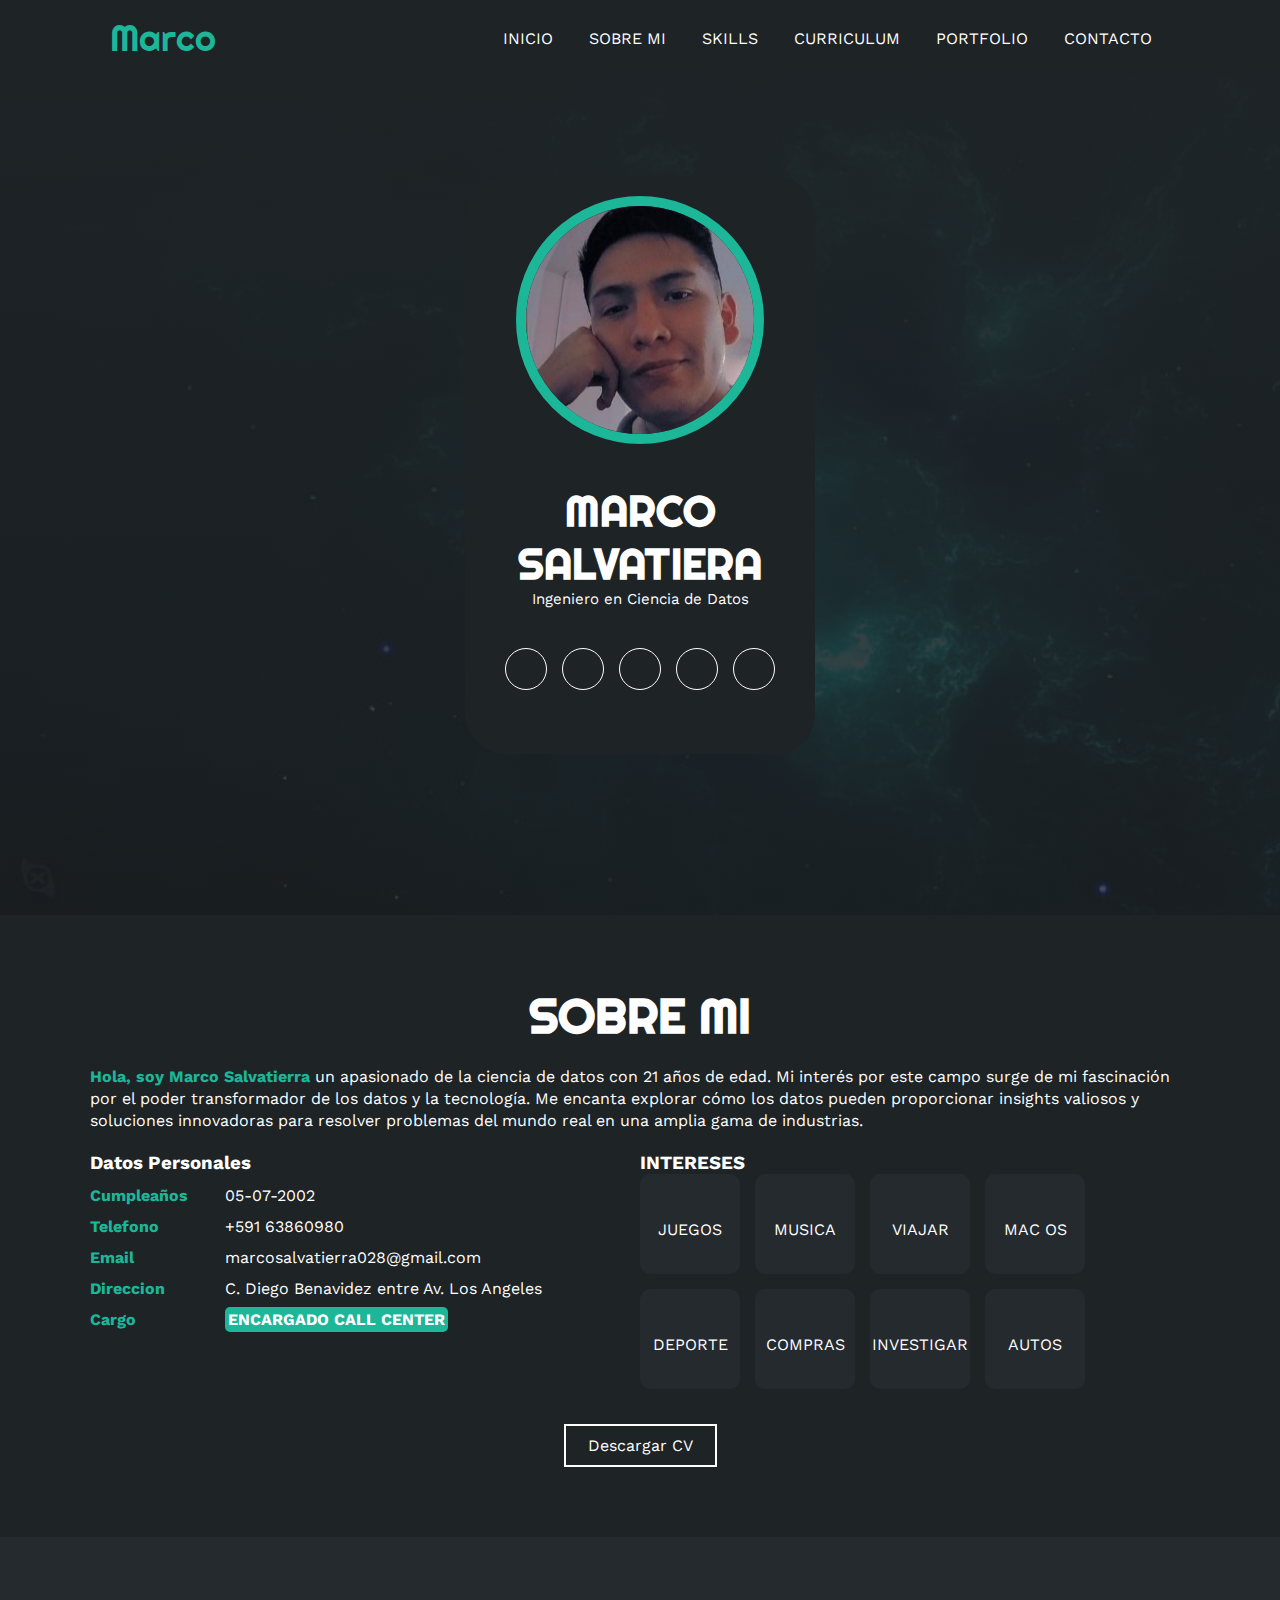
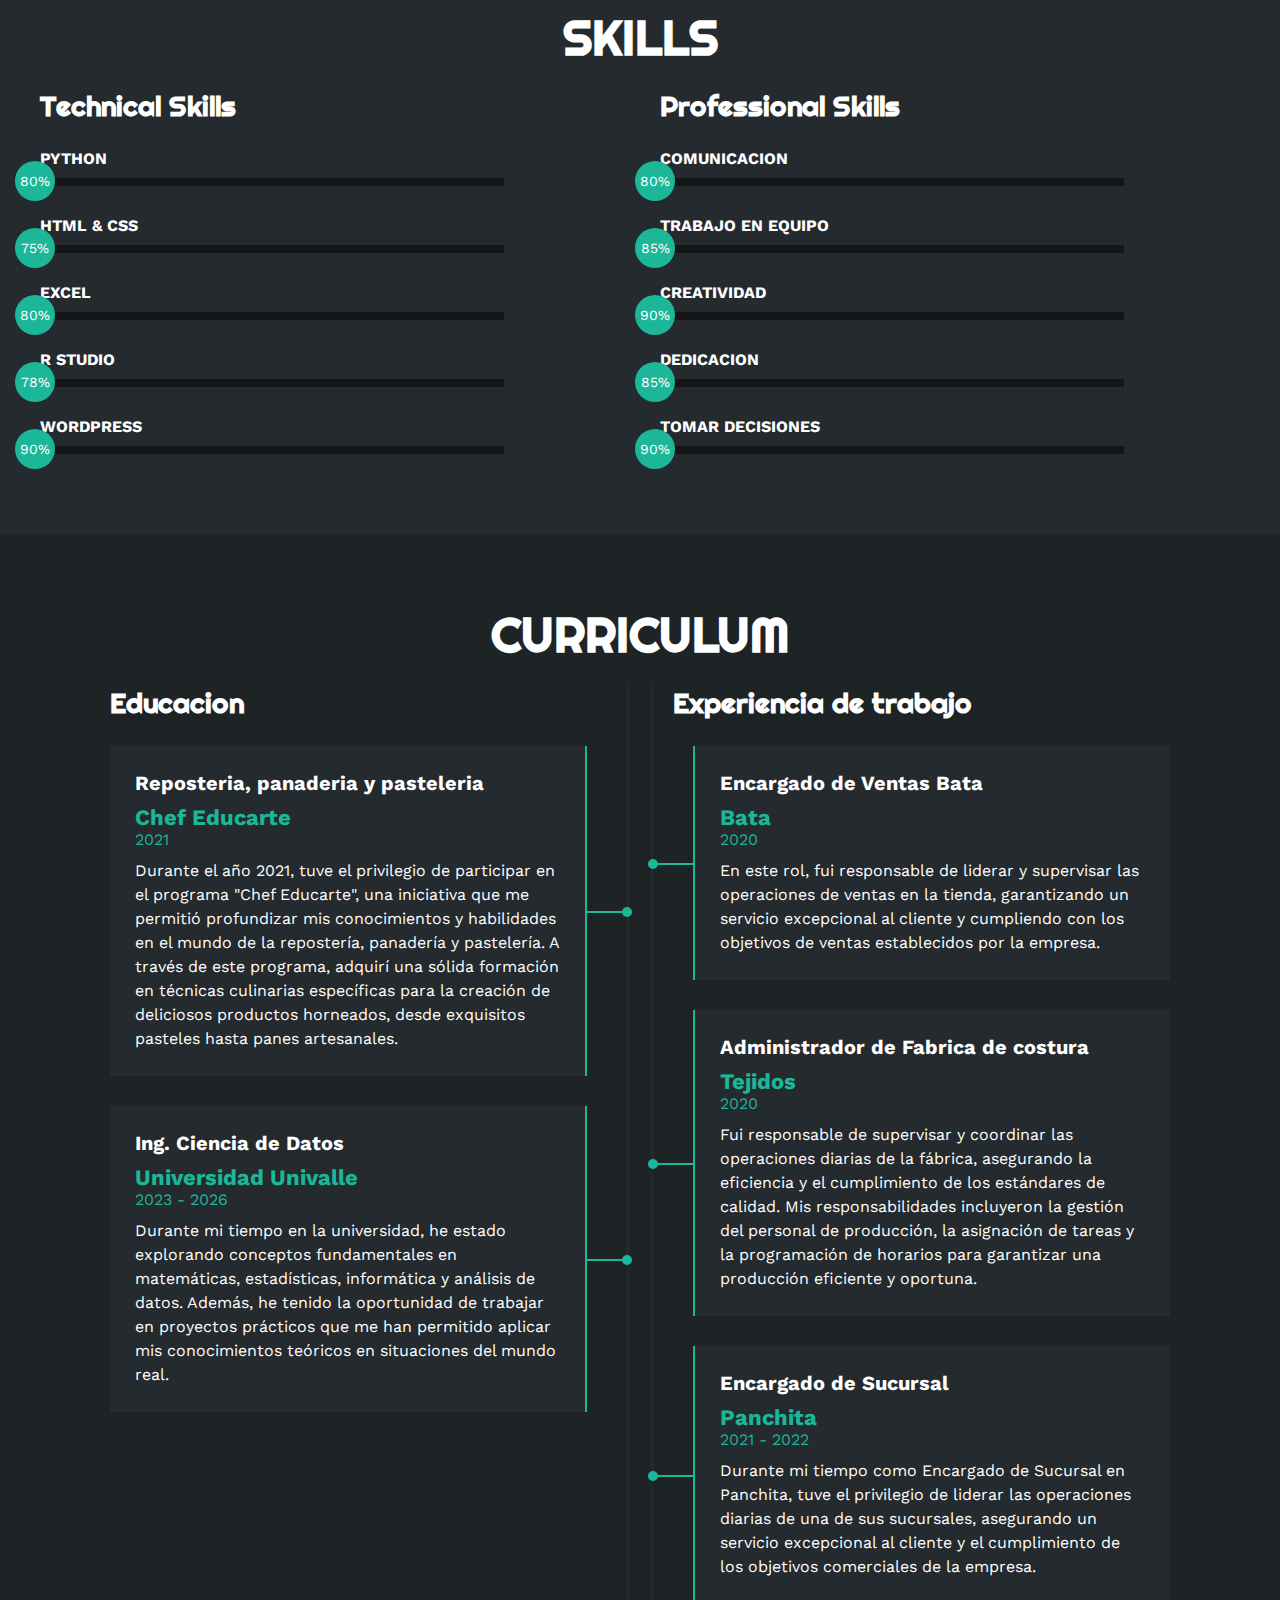
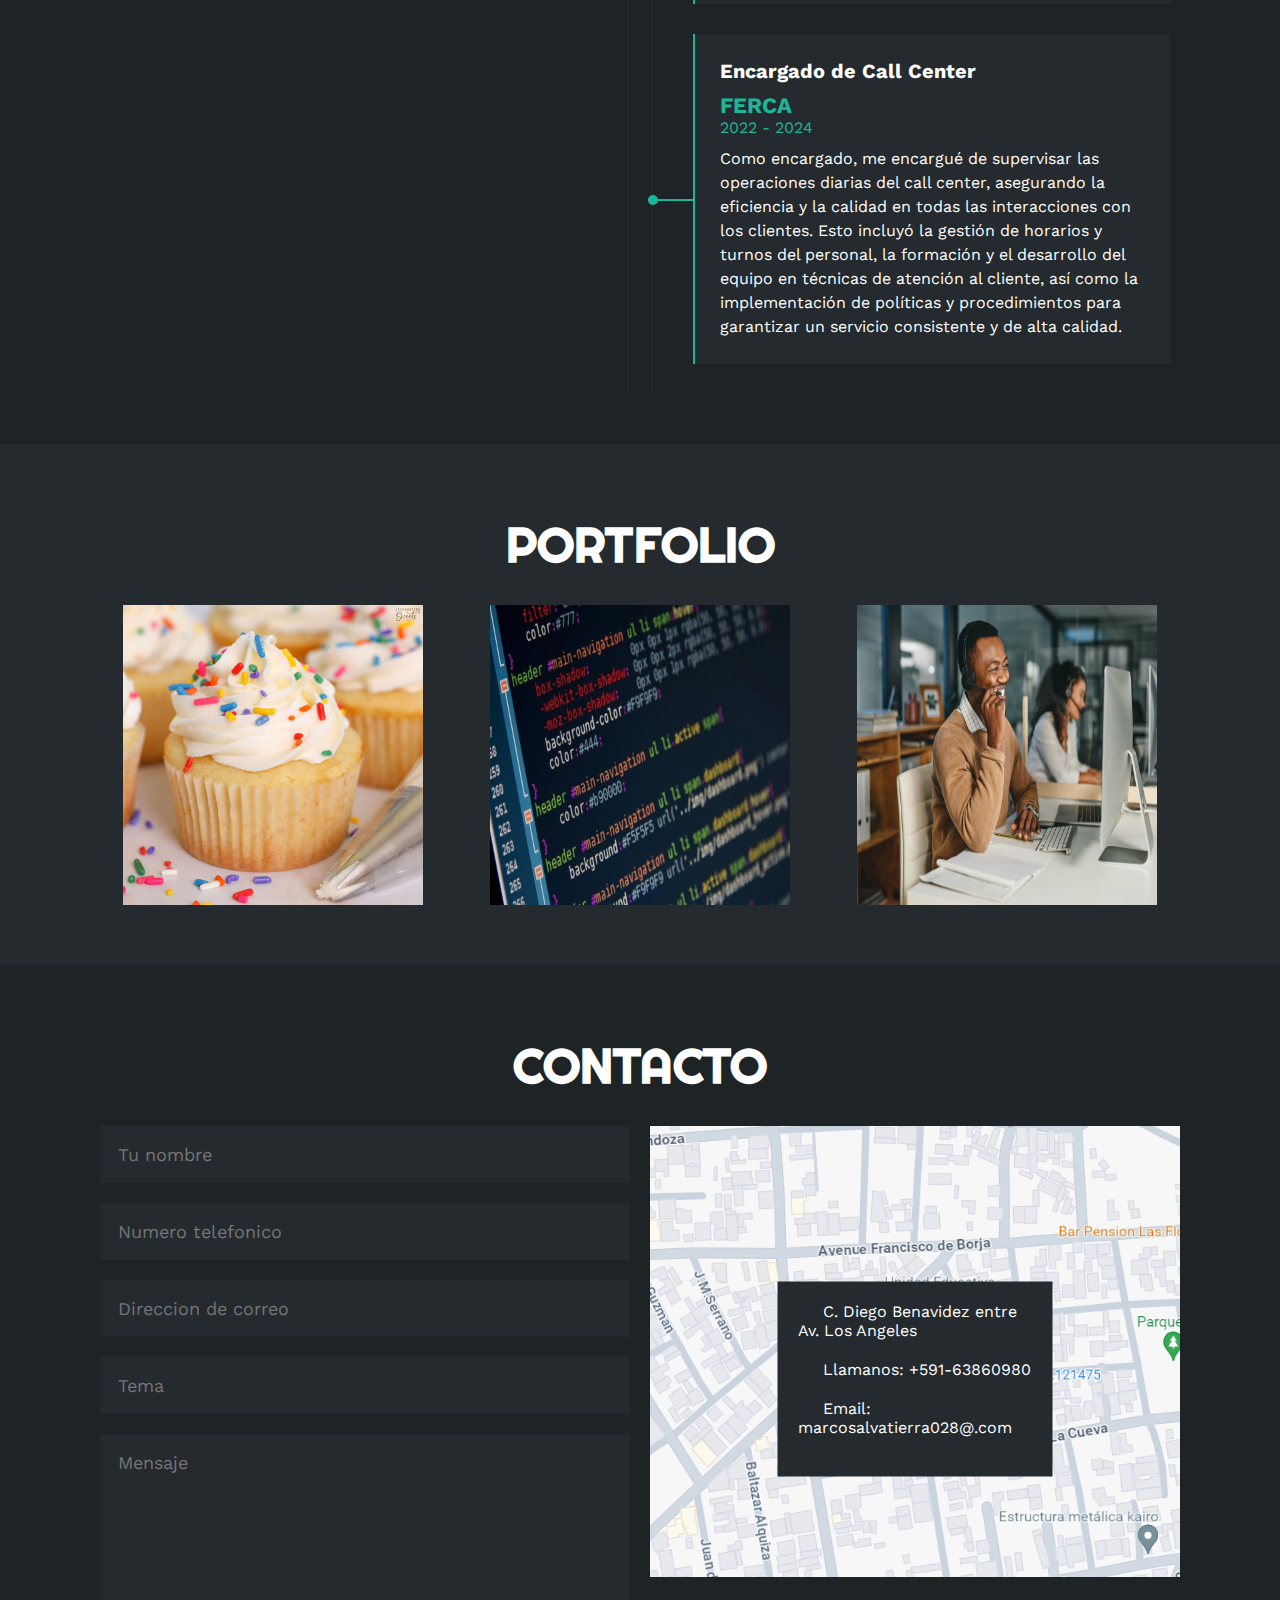
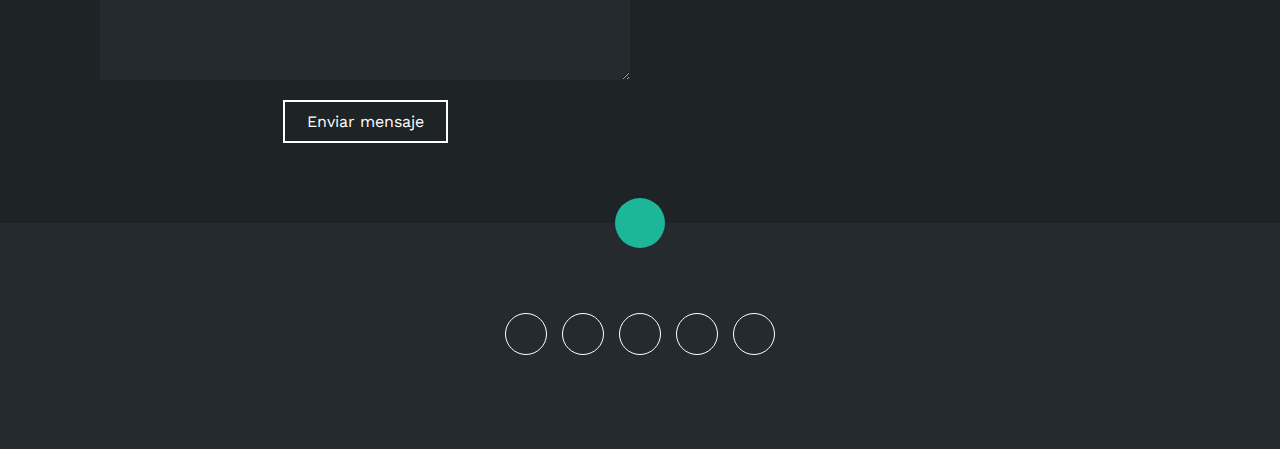
<file: index.html>
<!DOCTYPE html>
<html lang="es">
<head>
    <meta charset="UTF-8">
    <meta http-equiv="X-UA-Compatible" content="IE=edge">
    <meta name="viewport" content="width=device-width, initial-scale=1.0">
    <link rel="stylesheet" href="https://cdnjs.cloudflare.com/ajax/libs/font-awesome/6.5.1/css/all.min.css" integrity="sha512-DTOQO9RWCH3ppGqcWaEA1BIZOC6xxalwEsw9c2QQeAIftl+Vegovlnee1c9QX4TctnWMn13TZye+giMm8e2LwA==" crossorigin="anonymous" referrerpolicy="no-referrer" />
    <title>Portafolio</title>
    <link rel="stylesheet" href="styles.css">
</head>
<body>
    <!-- MENU -->
    <div class="contenedor-header">
        <header>
            <div class="logo">
                <a href="#">Marco</a>
            </div>
            <nav id="nav" class="responsive">
                <ul>
                    <li><a href="#inicio" onclick="seleccionar()">INICIO</a></li>
                    <li><a href="#sobremi" onclick="seleccionar()">SOBRE MI</a></li>
                    <li><a href="#skills" onclick="seleccionar()">SKILLS</a></li>
                    <li><a href="#curriculum" onclick="seleccionar()">CURRICULUM</a></li>
                    <li><a href="#portfolio" onclick="seleccionar()">PORTFOLIO</a></li>
                    <li><a href="#contacto" onclick="seleccionar()">CONTACTO</a></li>
                </ul>
            </nav>
            <div class="nav-responsive" onclick="mostrarOcultarMenu()">
                <i class="fa-solid fa-bars"></i>
            </div>
        </header>
    </div>

    <!-- INICIO -->
    <section id="inicio" class="inicio">
        <div class="contenido-banner">
            <div class="contenedor-img">
                <img src="images/foto_1.jpg" alt="">
            </div>
            <h1>MARCO SALVATIERA</h1>
            <H2>Ingeniero en Ciencia de Datos</H2>
            <div class="redes">
                <a href="#"><i class="fa-brands fa-facebook"></i></a>
                <a href="#"><i class="fa-brands fa-twitter"></i></a>
                <a href="#"><i class="fa-brands fa-skype"></i></a>
                <a href="#"><i class="fa-brands fa-linkedin-in"></i></a>
                <a href="#"><i class="fa-solid fa-rss"></i></a>
            </div>
        </div>
    </section>

    <!-- SOBRE MI -->
    <section id="sobremi" class="sobremi">
        <div class="contenido-seccion">
            <h2>SOBRE MI</h2>
            <p><span>Hola, soy Marco Salvatierra </span>un apasionado de la ciencia de datos con 21 años de edad. Mi interés por este campo surge de mi fascinación por el poder transformador de los datos y la tecnología. Me encanta explorar cómo los datos pueden proporcionar insights valiosos y soluciones innovadoras para resolver problemas del mundo real en una amplia gama de industrias.</p>

            <div class="fila">
                <!-- datos personales -->
                <div class="col">
                    <h3>Datos Personales</h3>
                    <ul>
                        <li>
                            <strong>Cumpleaños</strong>
                            05-07-2002
                        </li>
                        <li>
                            <strong>Telefono</strong>
                            +591 63860980
                        </li>
                        <li>
                            <strong>Email</strong>
                            marcosalvatierra028@gmail.com
                        </li>
                        <li>
                            <strong>Direccion</strong>
                            C. Diego Benavidez entre Av. Los Angeles
                        </li>
                        <li>
                            <strong>Cargo</strong>
                            <span>ENCARGADO CALL CENTER</span>
                        </li>
                    </ul>
                </div>
                <!-- intereses-->
                <div class="col">
                    <H3>INTERESES</H3>
                    <div class="contenedor-intereses">
                        <div class="interes">
                            <i class="fa-solid fa-gamepad"></i>
                            <span>JUEGOS</span>
                        </div>
                        <div class="interes">
                            <i class="fa-solid fa-headphones"></i>
                            <span>MUSICA</span>
                        </div>
                        <div class="interes">
                            <i class="fa-solid fa-plane"></i> 
                            <SPAN>VIAJAR</SPAN>                          
                        </div>
                        <div class="interes">
                            <i class="fa-brands fa-apple"></i>    
                            <SPAN>MAC OS</SPAN>                                         
                        </div>
                        <div class="interes">
                            <i class="fa-solid fa-futbol"></i>  
                            <SPAN>DEPORTE</SPAN>                                         
                        </div>
                        <div class="interes">
                            <i class="fa-solid fa-cart-shopping"></i> 
                            <SPAN>COMPRAS</SPAN>                                         
                        </div>
                        <div class="interes">
                            <i class="fa-solid fa-chalkboard"></i>
                            <SPAN>INVESTIGAR</SPAN>                                         
                        </div>
                        <div class="interes">
                            <i class="fa-solid fa-car"></i>
                            <SPAN>AUTOS</SPAN>                                         
                        </div>
                    </div>
                </div>
            </div>
            <BUTTon>
                Descargar CV <i class="fa-solid fa-download"></i>
                <span class="overlay"></span>
            </BUTTon>
        </div>

    </section>

    <!-- HABILIDADES -->
    <section class="skills" id="skills">
        <div class="contenido_seccion">
            <h2>SKILLS</h2>
            <div class="fila">
                <!-- SKILLS -->
                <div class="col">
                    <h3>Technical Skills</h3>
                    <div class="skill">
                        <span>PYTHON</span>
                        <div class="barra-skill">
                            <div class="progreso">
                                <span>80%</span>
                            </div>
                        </div>
                    </div>
                    <div class="skill">
                        <span>HTML & CSS</span>
                        <div class="barra-skill">
                            <div class="progreso">
                                <span>75%</span>
                            </div>
                        </div>
                    </div>
                    <div class="skill">
                        <span>EXCEL</span>
                        <div class="barra-skill">
                            <div class="progreso">
                                <span>80%</span>
                            </div>
                        </div>
                    </div>
                    <div class="skill">
                        <span>R STUDIO</span>
                        <div class="barra-skill">
                            <div class="progreso">
                                <span>78%</span>
                            </div>
                        </div>
                    </div>
                    <div class="skill">
                        <span>WORDPRESS</span>
                        <div class="barra-skill">
                            <div class="progreso">
                                <span>90%</span>
                            </div>
                        </div>
                    </div>
                </div>
                <!-- PROFE. SKILLS-->
                <div class="col">
                    <h3>Professional Skills</h3>
                    <div class="skill">
                        <span>COMUNICACION</span>
                        <div class="barra-skill">
                            <div class="progreso">
                                <span>80%</span>
                            </div>
                        </div>
                    </div>
                    <div class="skill">
                        <span>TRABAJO EN EQUIPO</span>
                        <div class="barra-skill">
                            <div class="progreso">
                                <span>85%</span>
                            </div>
                        </div>
                    </div>
                    <div class="skill">
                        <span>CREATIVIDAD</span>
                        <div class="barra-skill">
                            <div class="progreso">
                                <span>90%</span>
                            </div>
                        </div>
                    </div>
                    <div class="skill">
                        <span>DEDICACION</span>
                        <div class="barra-skill">
                            <div class="progreso">
                                <span>85%</span>
                            </div>
                        </div>
                    </div>
                    <div class="skill">
                        <span>TOMAR DECISIONES</span>
                        <div class="barra-skill">
                            <div class="progreso">
                                <span>90%</span>
                            </div>
                        </div>
                    </div>
                </div>
            </div>
        </div>
    </section>

    <!-- CURRICULUM -->
    <section id="curriculum" class="curriculum">
        <div class="contenido-seccion">
            <h2>CURRICULUM</h2>
            <div class="fila">
                <div class="col izquierda">
                    <h3>Educacion</h3>
                    <div class="item izq">
                        <h4>Reposteria, panaderia y pasteleria</h4>
                        <span class="casa">Chef Educarte</span>
                        <span class="fecha">2021</span>
                        <p>Durante el año 2021, tuve el privilegio de participar en el programa "Chef Educarte", una iniciativa que me permitió profundizar mis conocimientos y habilidades en el mundo de la repostería, panadería y pastelería. A través de este programa, adquirí una sólida formación en técnicas culinarias específicas para la creación de deliciosos productos horneados, desde exquisitos pasteles hasta panes artesanales.</p>
                        <div class="conectori">
                            <div class="circuloi"></div>
                        </div>
                    </div>
                    <div class="item izq">
                        <h4>Ing. Ciencia de Datos</h4>
                        <span class="casa">Universidad Univalle</span>
                        <span class="fecha">2023 - 2026</span>
                        <p>Durante mi tiempo en la universidad, he estado explorando conceptos fundamentales en matemáticas, estadísticas, informática y análisis de datos. Además, he tenido la oportunidad de trabajar en proyectos prácticos que me han permitido aplicar mis conocimientos teóricos en situaciones del mundo real.</p>
                        <div class="conectori">
                            <div class="circuloi"></div>
                        </div>
                    </div>
                </div>
                <div class="col derecha">
                    <h3>Experiencia de trabajo</h3>
                    <div class="item der">
                        <h4>Encargado de Ventas Bata</h4>
                        <span class="casa">Bata</span>
                        <span class="fecha">2020</span>
                        <p>En este rol, fui responsable de liderar y supervisar las operaciones de ventas en la tienda, garantizando un servicio excepcional al cliente y cumpliendo con los objetivos de ventas establecidos por la empresa.</p>
                        <div class="conectord">
                            <div class="circulod"></div>
                        </div>
                    </div>
                    <div class="item der">
                        <h4>Administrador de Fabrica de costura</h4>
                        <span class="casa">Tejidos</span>
                        <span class="fecha">2020</span>
                        <p>Fui responsable de supervisar y coordinar las operaciones diarias de la fábrica, asegurando la eficiencia y el cumplimiento de los estándares de calidad. Mis responsabilidades incluyeron la gestión del personal de producción, la asignación de tareas y la programación de horarios para garantizar una producción eficiente y oportuna.</p>
                        <div class="conectord">
                            <div class="circulod"></div>
                        </div>
                    </div>
                    <div class="item der">
                        <h4>Encargado de Sucursal</h4>
                        <span class="casa">Panchita</span>
                        <span class="fecha">2021 - 2022</span>
                        <p>Durante mi tiempo como Encargado de Sucursal en Panchita, tuve el privilegio de liderar las operaciones diarias de una de sus sucursales, asegurando un servicio excepcional al cliente y el cumplimiento de los objetivos comerciales de la empresa.</p>
                        <div class="conectord">
                            <div class="circulod"></div>
                        </div>
                    </div>
                    <div class="item der">
                        <h4>Encargado de Call Center</h4>
                        <span class="casa">FERCA</span>
                        <span class="fecha">2022 - 2024</span>
                        <p>Como encargado, me encargué de supervisar las operaciones diarias del call center, asegurando la eficiencia y la calidad en todas las interacciones con los clientes. Esto incluyó la gestión de horarios y turnos del personal, la formación y el desarrollo del equipo en técnicas de atención al cliente, así como la implementación de políticas y procedimientos para garantizar un servicio consistente y de alta calidad.</p>
                        <div class="conectord">
                            <div class="circulod"></div>
                        </div>
                    </div>
                </div>

            </div>
        </div>

    </section>

    <!-- PORTAFOLIO -->
    <section id="portfolio" class="portfolio">
        <div class="contenido-seccion">
            <h2>PORTFOLIO</h2>
            <div class="galeria">
                <div class="proyecto">
                    <img src="images/1.jpg" alt="">
                    <div class="overlay">
                        <h3>Diseño Creativo</h3>
                        <p>Fotografia</p>
                    </div>
                </div>
                <div class="proyecto">
                    <img src="images/2.jpg" alt="">
                    <div class="overlay">
                        <h3>Diseño Creativo</h3>
                        <p>Fotografia</p>
                    </div>
                </div>
                <div class="proyecto">
                    <img src="images/3.jpeg" alt="">
                    <div class="overlay">
                        <h3>Diseño Creativo</h3>
                        <p>Fotografia</p>
                    </div>
                </div>
            </div>
        </div>

    </section>

    <!-- CONTACTO -->
    <section id="contacto" class="contacto">
        <div class="contenido-seccion">
            <h2>CONTACTO</h2>
            <div class="fila">
                <!-- Formulario -->
                <div class="col">
                    <input type="text" placeholder="Tu nombre">
                    <input type="text" placeholder="Numero telefonico">
                    <input type="text" placeholder="Direccion de correo">
                    <input type="text" placeholder="Tema">
                    <textarea name="" id="" cols="30" rows="10" placeholder="Mensaje"></textarea>
                    <button>
                        Enviar mensaje <i class="fa-solid fa-paper-plane"></i>
                        <span class="overlay"></span>
                    </button>
                </div>
                <!-- Mapa -->
                <div class="col">
                    <img src="images/ubi.png" alt="">
                    <div class="info">
                        <ul>
                            <li>
                                <i class="fa-solid fa-location-dot"></i>
                                C. Diego Benavidez entre Av. Los Angeles
                            </li>
                            <li>
                                <i class="fa-solid fa-mobile-screen-button"></i>
                                Llamanos: +591-63860980
                            </li>
                            <li>
                                <i class="fa-solid fa-envelope"></i>                                
                                Email: marcosalvatierra028@.com
                            </li>
                        </ul>

                    </div>
                </div>
            </div>
        </div>

    </section>

    <!-- FOOTER -->
    <footer>
        <a href="#inicio" class="arriba">
            <i class="fa-solid fa-angles-up"></i>
        </a>
        <div class="redes">
            <a href="#"><i class="fa-brands fa-facebook"></i></a>
            <a href="#"><i class="fa-brands fa-twitter"></i></a>
            <a href="#"><i class="fa-brands fa-skype"></i></a>
            <a href="#"><i class="fa-brands fa-linkedin-in"></i></a>
            <a href="#"><i class="fa-solid fa-rss"></i></a>
        </div>
    </footer>
    <script src="script.js"></script>

</body>
</html>
</file>
<file: styles.css>
@import url('https://fonts.googleapis.com/css2?family=Righteous&family=Work+Sans:ital,wght@0,100..900;1,100..900&display=swap');
*{
    box-sizing: border-box;
    font-family: 'Work Sans';
    margin: 0;
    padding: 0;
}

html{
    scroll-behavior: smooth;
}

/* menu */

.contenedor-header{
    background: #1e2326;
    position: fixed;
    width: 100%;
    top: 0;
    left: 0;
    z-index: 1000;
}
.contenedor-header header{
    max-width: 1100px;
    margin: auto;
    display: flex;
    justify-content: space-between;
    align-items: center;
    padding: 15px 20px;
}
.contenedor-header header .logo a{
    font-family: 'Righteous';
    font-size: 36px;
    color: #1CB698;
    text-decoration: none;
}
.contenedor-header header ul{
    display: flex;
    list-style: none;
}
.contenedor-header header nav ul li a{
    text-align: none;
    color: #fff;
    margin: 0 15px;
    padding: 3px;
    transition: .5s;
    text-decoration: none;
}
.contenedor-header header nav ul li a:hover{
    color: #1CB698;
}
.nav-responsive{
    background-color: #1CB698;
    color: #fff;
    padding: 5px 10px;
    border-radius: 5px;
    cursor: pointer;
    display: none;
}
/* SECCION I N I C I O */
.inicio{
    background: linear-gradient(to top, rgba(30,35,38,.8),rgba(30,35,38,1)),
    url(images/fondo.jpg);
    background-size: cover;
    height: 100vh;
    color: #fff;
    display: flex;
    align-items: center;
    margin-top: 15px;
}
.inicio .contenido-banner{
    padding: 20px;
    background-color: #1e2326;
    max-width: 350px;
    margin: auto;
    text-align: center;
    border-radius: 40px;
}
.inicio .contenido-banner img{
    margin-top: 40px;
    border: 10px solid #1CB698;
    display: block;
    width: 80%;
    margin: auto;
    border-radius: 100%;
}
.inicio .contenido-banner h1{
    margin-top: 40px;
    font-size: 42px;
    font-family: 'Righteous';
}
.inicio .contenido-banner h2{
    font-size: 15px;
    font-weight: normal;
}
.inicio .contenido-banner .redes a{
    color: #fff;
    display: inline-block;
    text-decoration: none;
    border: 1px solid #fff;
    border-radius: 100%;
    width: 42px;
    height: 42px;
    line-height: 42px;
    margin: 40px 5px;
    font-size: 20px;
    transition: .3s;
}
.inicio .contenido-banner .redes a:hover{
    background-color: #1CB698;
}
.sobremi{
    background-color: #1e2326;
    color: #fff;
    padding: 50px 20px;
}
.sobremi .contenido-seccion{
    max-width: 1100px;
    margin: auto;
}
.sobremi h2{
    font-size: 48px;
    font-family: 'Righteous';
    text-align: center;
    padding: 20px 0;
}
.sobremi .contenido-seccion p{
    font: 18px;
    line-height: 22px;
    margin-bottom: 20px;
}
.sobremi .contenido-seccion p span{
    color: #1CB698;
    font-weight: bold;
}
.sobremi .fila{
    display: flex;
}
.sobremi .fila .col{
    width: 50%;
}
.sobremi.fili .col h3{
    font-size: 28px;
    font-family: 'Righteous';
    margin-bottom: 25px;
}
.sobremi .fila .col ul{
    list-style: none;
}
.sobremi .fila .col ul li{
    margin: 12px 0;
}
.sobremi .fila .col ul li strong{
    display: inline-block;
    color: #1CB698;
    width: 130px;
}
.sobremi .fila .col ul li span{
    background-color: #1CB698;
    padding: 3px;
    font-weight: bold;
    border-radius: 5px;
}
.sobremi .fila .col .contenedor-intereses{
    display: flex;
    flex-wrap: wrap;
}
.sobremi .fila .col .contenedor-intereses .interes{
    width: 100px;
    height: 100px;
    background-color: #252A2E;
    border-radius: 10px;
    margin: 0 15px 15px 0;
    display: flex;
    flex-direction: column;
    align-items: center;
    justify-content: center;
    transition: .3s;
}.sobremi .fila .col .contenedor-intereses .interes:hover{
    background-color: #1CB698;
}
.sobremi .fila .col .contenedor-intereses .interes i{
    font-size: 30px;
    margin-bottom: 10px;
}
.sobremi button{
    cursor: pointer;
    background-color: transparent;
    border: 2px solid #fff;
    width: fit-content;
    display: block;
    margin: 20px auto;
    padding: 10px 22px;
    font-size: 16px;
    color: #fff;
    position: relative;
    z-index: 10;
}
.sobremi button .overlay{
    position: absolute;
    top: 0;
    left: 0;
    width: 0%;
    height: 100%;
    background-color: #1CB698;
    z-index: -1;
    transition: 1s;
}
.sobremi button:hover .overlay{
    width: 100%;
}
/* skill */
.skills{
    background-color: #252A2E;
    color: #fff;
    padding: 50px 20px;
}
.skills .contenido-seccion{
    max-width: 1100px;
    margin: auto;
}
.skills h2{
    font-size: 48px;
    font-family: 'Righteous';
    text-align: center;
    padding: 20px 0;
}
.skills .fila{
    display: flex;
}
.skills .fila .col{
    width: 50%;
    padding: 0 20px;
}
.skills .fila .col h3{
    font-size: 28px;
    font-family: 'Righteous';
    margin-bottom: 25px;
}
.skills .skill > span{
    font-weight: bold;
    display: block;
    margin-bottom: 10px;
}
.skills .skill .barra-skill{
    height: 8px;
    width: 80%;
    background-color: #131517;
    position: relative;
    margin-bottom: 30px;
}
.skills .skill .progreso{
    background-color: #1CB698;
    position: absolute;
    top: 0;
    left: 0;
    height: 8px;
}
.skills .skill .barra-skill span{
    position: absolute;
    height: 40px;
    width: 40px;
    background-color: #1CB698;
    border-radius: 50px;
    line-height: 40px;
    text-align: center;
    top: -17px;
    right: -15px;
    font-size: 14px;
}
.skills .skill .python{
    width: 0%;
    animation: 2s python forwards;
}
@keyframes python {
    0%{width: 0%;}
    100%{width: 80%;}
}

.skills .skill .htmlcss{
    width: 0%;
    animation: 2s htmlcss forwards;
}
@keyframes htmlcss {
    0%{width: 0%;}
    100%{width: 75%;}
}

.skills .skill .excel{
    width: 0%;
    animation: 2s excel forwards;
}
@keyframes excel {
    0%{width: 0%;}
    100%{width: 80%;}
}

.skills .skill .rstudio{
    width: 0%;
    animation: 2s rstudio forwards;
}
@keyframes rstudio {
    0%{width: 0%;}
    100%{width: 78%;}
}

.skills .skill .wordpress{
    width: 0%;
    animation: 2s wordpress forwards;
}
@keyframes wordpress {
    0%{width: 0%;}
    100%{width: 90%;}
}

.skills .skill .comunicacion{
    width: 0%;
    animation: 2s comunicacion forwards;
}
@keyframes comunicacion {
    0%{width: 0%;}
    100%{width: 80%;}
}

.skills .skill .trabajoequipo{
    width: 0%;
    animation: 2s trabajoequipo forwards;
}
@keyframes trabajoequipo {
    0%{width: 0%;}
    100%{width: 85%;}
}

.skills .skill .creatividad{
    width: 0%;
    animation: 2s creatividad forwards;
}
@keyframes creatividad {
    0%{width: 0%;}
    100%{width: 90%;}
}

.skills .skill .dedicacion{
    width: 0%;
    animation: 2s dedicacion forwards;
}
@keyframes dedicacion {
    0%{width: 0%;}
    100%{width: 85%;}
}

.skills .skill .tomardecision{
    width: 0%;
    animation: 2s tomardecision forwards;
}
@keyframes tomardecision {
    0%{width: 0%;}
    100%{width: 90%;}
}

/* CURRICULUM */
.curriculum{
    background-color: #1e2326;
    color: #fff;
    padding: 50px 20px;
}
.curriculum .contenido-seccion{
    max-width: 1100px;
    margin: auto;
}
.curriculum h2{
    font-size: 48px;
    font-family: 'Righteous';
    text-align: center;
    padding: 20px 0;
}
.curriculum .fila{
    display: flex;
    justify-content: space-between;
}
.curriculum .fila .col{
    width: 49%;
    padding: 0 20px;
}
.curriculum .fila .col h3{
    font-size: 28px;
    font-family: 'Righteous';
    margin-bottom: 25px;
}
.curriculum .fila .izquierda{
    border-right: 2px solid #252A2E;
}
.curriculum .fila .derecha{
    border-left: 2px solid #252A2E;
}
.curriculum .fila .item{
    padding: 25px;
    margin-bottom: 30px;
    background-color: #252A2E;
    position: relative;
}
.curriculum .fila .item h4{
    font-size: 20px;
    margin-bottom: 10px;
}
.curriculum .fila .item .casa{
    color: #1CB698;
    font-size: 22px;
    font-weight: bold;
    display: block;
}
.curriculum .fila .item .fecha{
    display: block;
    color: #1CB698;
    margin-bottom: 10px;
}
.curriculum .fila .item p{
    line-height: 24px;
}
.curriculum .fila .izq{
    border-right: 2px solid #1CB698;
    margin-right: 20px;
}
.curriculum .fila .der{
    border-left: 2px solid #1CB698;
    margin-left: 20px;
}
.curriculum .fila .item .conectori{
    height: 2px;
    background-color: #1CB698;
    width: 47px;
    position: absolute;
    top: 50%;
    right: -47px;
    z-index: 5;
}
.curriculum .fila .item .conectori .circuloi{
    display: block;
    height: 10px;
    width: 10px;
    border-radius: 50%;
    background-color: #1CB698;
    float: right;
    position: relative;
    bottom: 4px;
}
.curriculum .fila .item .conectord{
    height: 2px;
    background-color: #1CB698;
    width: 47px;
    position: absolute;
    top: 50%;
    left: -47px;
    z-index: 5;
}
.curriculum .fila .item .conectord .circulod{
    display: block;
    height: 10px;
    width: 10px;
    border-radius: 50%;
    background-color: #1CB698;
    float: left;
    position: relative;
    bottom: 4px;
}
/* portfolio */
.portfolio{
    background-color: #252A2E;
    color: #fff;
    padding: 50px 20px;
}
.portfolio .contenido-seccion{
    max-width: 1100px;
    margin: auto;
}
.portfolio h2{
    font-size: 48px;
    font-family: 'Righteous';
    text-align: center;
    padding: 20px 0;
}
.portfolio .galeria{
    display: flex;
    flex-wrap: wrap;
    justify-content: space-around;
}
.portfolio .galeria .proyecto{
    position: relative;
    max-width: 340px;
    height: fit-content;
    margin: 10px;
    cursor: pointer;
}
.portfolio .galeria .proyecto img{
    width: 300px;
    display: block;
    height: 300px;
}
.portfolio .galeria .proyecto  .overlay{
    position: absolute;
    top: 0;
    width: 100%;
    height: 100%;
    text-align: center;
    background: linear-gradient(rgba(28,182,152,.8), rgba(28,182,152,.8));
    display: flex;
    flex-direction: column;
    justify-content: center;
    transition: 1s;
    font-size: 18px;
    letter-spacing: 3px;
    opacity: 0;
}
.portfolio .galeria .proyecto .overlay h3{
    margin-bottom: 20px;
    transition: 1s;
}
.portfolio .galeria .proyecto .overlay:hover{
    opacity: 1;
}
.portfolio .galeria .proyecto .overlay:hover h3{
    margin-bottom: 0px;
}
/* contacto */
.contacto{
    background-color: #1e2326;
    color: #fff;
    padding: 50px 0;
}
.contacto .contenido-seccion{
    max-width: 1100px;
    margin: auto;
}
.contacto h2{
    font-size: 48px;
    font-family: 'Righteous';
    text-align: center;
    padding: 20px 0;
}
.contacto .fila{
    display: flex;
}
.contacto .col{
    width: 50%;
    padding: 10px;
    position: relative;
}
.contacto .col input, .contacto .col textarea{
    display: block;
    width: 100%;
    padding: 18px;
    border: none;
    margin-bottom: 20px;
    background-color: #252A2E;
    color: #fff;
    font-size: 18px;
}
.contacto button{
    cursor: pointer;
    background-color: transparent;
    border: 2px solid #fff;
    width: fit-content;
    display: block;
    margin: 20px auto;
    padding: 10px 22px;
    font-size: 16px;
    color: #fff;
    position: relative;
    z-index: 10;
}
.contacto button .overlay{
    position: absolute;
    top: 0;
    left: 0;
    width: 0;
    height: 100%;
    background-color: #1CB698;
    z-index: -1;
    transition: 1s;
}
.contacto button:hover .overlay {
    width: 100%;
}
.contacto .col img{
    width: 100%;
}
.contacto .col .info{
    position: absolute;
    top: 40%;
    padding: 20px;
    background-color: #252A2E;
    max-width: 350px;
    left: 50%;
    transform: translate(-50%, -50%);
}
.contacto .col .info ul{
    list-style:  none;
}
.contacto .col .info ul li{
    margin-bottom: 20px;
}
.contacto .col .info ul li i{
    color: #1CB698;
    display: inline-block;
    margin-right: 20px;
}
footer{
    background-color: #252A2E;
    color: #fff;
    padding: 50px 0 30px 0;
    text-align: center;
    position: relative;
    width: 100%;
}
footer .redes{
    margin-bottom: 20px;
}
footer .redes a{
    color: #fff;
    display: inline-block;
    text-decoration: none;
    border: 1px solid #fff;
    border-radius: 100%;
    width: 42px;
    height: 42px;
    line-height: 42px;
    margin: 40px 5px;
    font-size: 20px;
    transition: .3s;
}
footer .arriba{
    display: block;
    width: 50px;
    height: 50px;
    background-color: #1CB698;
    color: #fff;
    position: absolute;
    left: 50%;
    transform: translate(-50%);
    top: -25px;
    border-radius: 50px;
    line-height: 50px;
    font-size: 18px;
}
/* REPONSIVE */
@media screen and (max-width: 980px){
    nav{
        display: none;
    }
    .nav-responsive{
        display: block;
    }
    nav.responsive{
        display: block;
        position: absolute;
        right: 0;
        top: 75px;
        background-color: #252A2E;
        width: 180px;
    }
    nav.responsive ul{
        display: block !important;
    }
    nav.responsive ul li{
        border-bottom: 1px solid #fff;
        padding: 10px 0;
    }
}
@media screen and(max-width: 700px){
    .sobremi .fila{
        display: block;
    }
    .sobremi .fila .col{
        width: fit-content;
    }
    .skills .fila{
        display: block;
    }
    .skills .fila .col{
        width: 100%;
    }
    .skills .fila .col .barra-skill{
        width: 100%;
    }
    .curriculum .fila{
        display: block;
    }
    .curriculum .fila .col{
        width: 90%;
    }
    .curriculum .fila .derecha{
        margin-left: 20px;
    }
    .portfolio .galeria{
        display: block;
        width: 100%;
    }
    .portfolio .galeria .proyecto{
        max-width: 100%;
    }
    .portfolio .galeria .proyecto img{
        width: 100%;
    }
    .contacto .fila{
        display: block;
    }
    .contacto .fila .col{
        width: 100%;
    }
}
</file>
